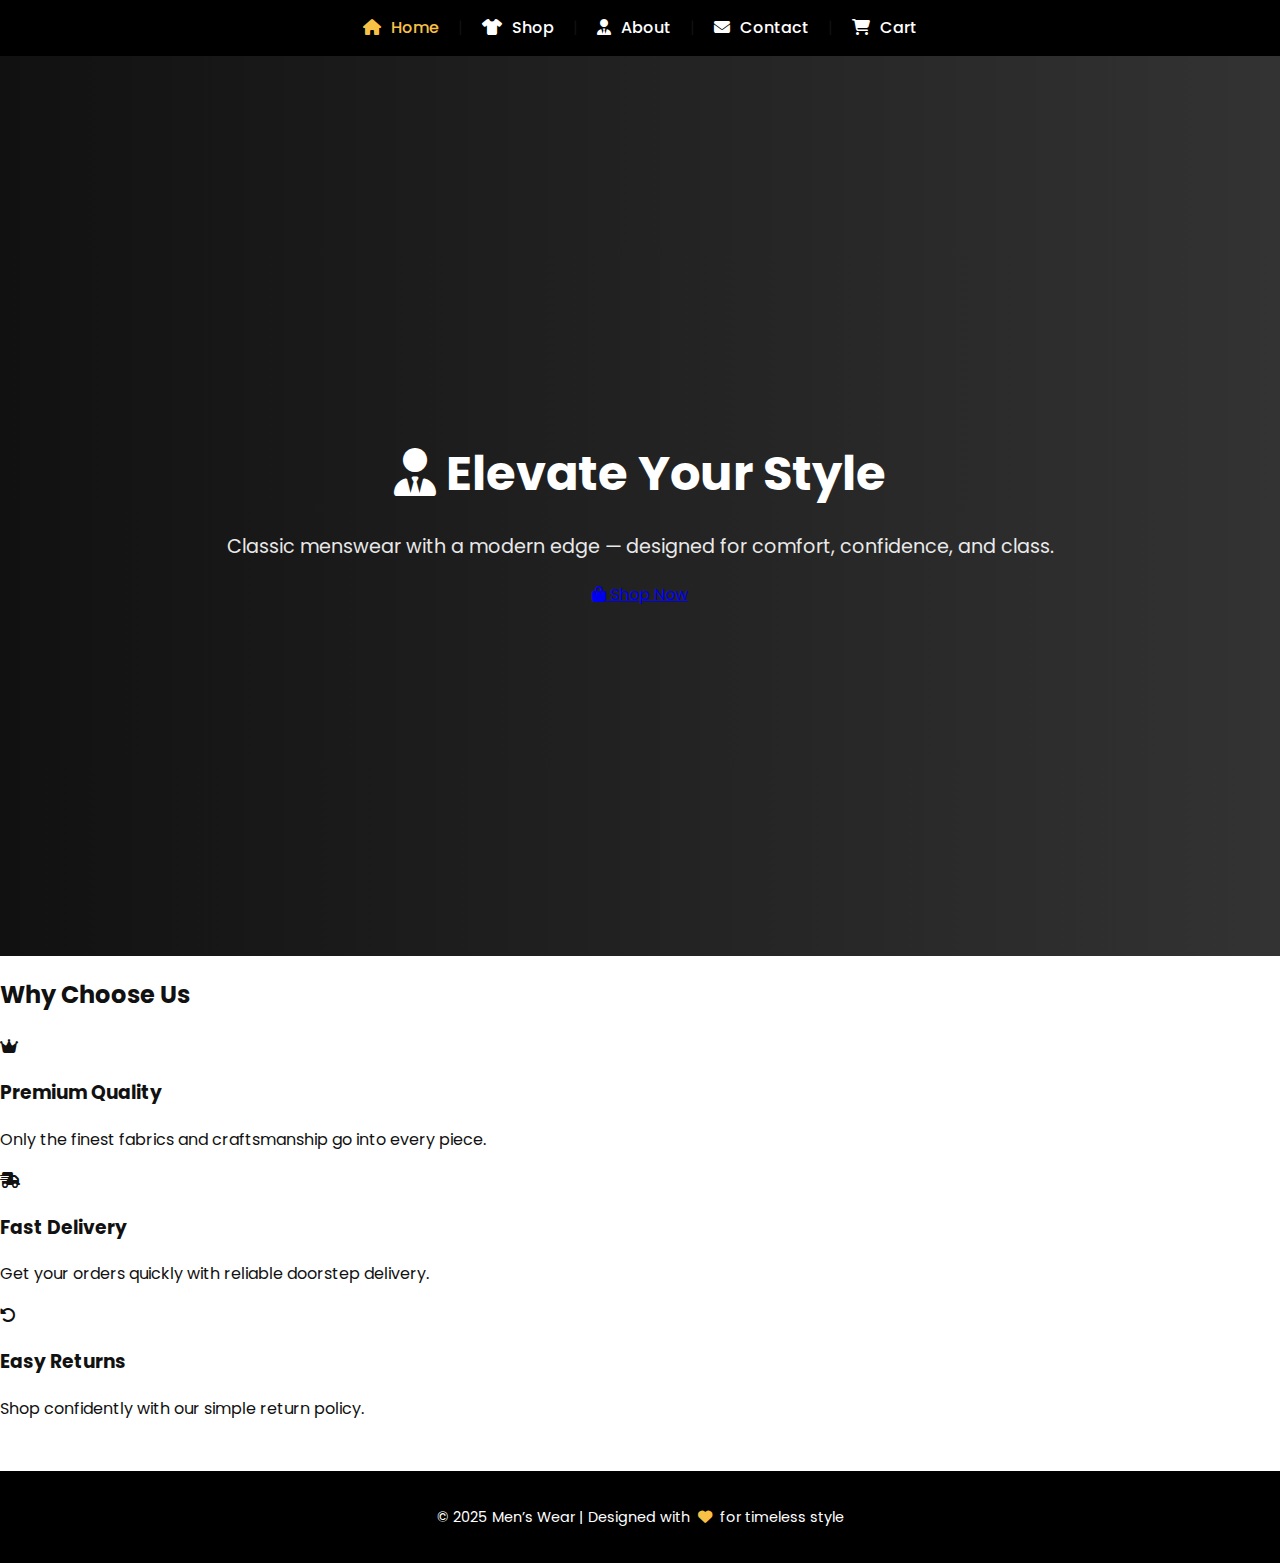
<file: index.html>
<!DOCTYPE html>
<html lang="en">
<head>
  <meta charset="UTF-8" />
  <meta name="viewport" content="width=device-width, initial-scale=1.0" />
  <title>Men’s Wear | Home</title>

  <!-- Font Awesome for icons -->
  <link
    rel="stylesheet"
    href="https://cdnjs.cloudflare.com/ajax/libs/font-awesome/6.6.0/css/all.min.css"
    integrity="sha512-RXf+QSDCUQs6JVE9p2kE3bTLLdBe1i0S8U0Z9E2+M5Xv5n7vX8HkbyT3y1gUvlvAp9i8+FJlwHcV8l3QX2/jQ=="
    crossorigin="anonymous"
    referrerpolicy="no-referrer"
  />

  <!-- Main stylesheet -->
  <link rel="stylesheet" href="src/css/pages/1.css" />

  <link rel="stylesheet" href="https://cdnjs.cloudflare.com/ajax/libs/font-awesome/6.5.0/css/all.min.css">

</head>

<body>
  <!-- Navbar -->
  <nav class="navbar">
    <a href="index.html" class="active"><i class="fa-solid fa-house"></i> Home</a> |
    <a href="shop.html"><i class="fa-solid fa-shirt"></i> Shop</a> |
    <a href="about.html"><i class="fa-solid fa-user-tie"></i> About</a> |
    <a href="contact.html"><i class="fa-solid fa-envelope"></i> Contact</a> |
    <a href="cart.html"><i class="fa-solid fa-cart-shopping"></i> Cart</a>
  </nav>

  <!-- Hero Section -->
  <section id="hero">
    <div class="hero-content">
      <h1><i class="fa-solid fa-user-tie"></i> Elevate Your Style</h1>
      <p>Classic menswear with a modern edge — designed for comfort, confidence, and class.</p>
      <a href="shop.html" class="btn-shop-now">
        <i class="fa-solid fa-bag-shopping"></i> Shop Now
      </a>
    </div>
  </section>

  <!-- Highlights Section -->
  <section id="features">
    <h2>Why Choose Us</h2>
    <div class="features-grid">
      <div class="feature-card">
        <i class="fa-solid fa-crown"></i>
        <h3>Premium Quality</h3>
        <p>Only the finest fabrics and craftsmanship go into every piece.</p>
      </div>
      <div class="feature-card">
        <i class="fa-solid fa-truck-fast"></i>
        <h3>Fast Delivery</h3>
        <p>Get your orders quickly with reliable doorstep delivery.</p>
      </div>
      <div class="feature-card">
        <i class="fa-solid fa-rotate-left"></i>
        <h3>Easy Returns</h3>
        <p>Shop confidently with our simple return policy.</p>
      </div>
    </div>
  </section>

  <!-- Footer -->
  <footer>
    <p>© 2025 Men’s Wear | Designed with <i class="fa-solid fa-heart"></i> for timeless style</p>
  </footer>

  <!-- Scripts -->
  <script src="https://code.jquery.com/jquery-3.6.0.min.js"></script>
  <script src="src/js/pages/jquery.js"></script>
  <script src="src/js/pages/pages.js"></script>
</body>
</html>
</file>
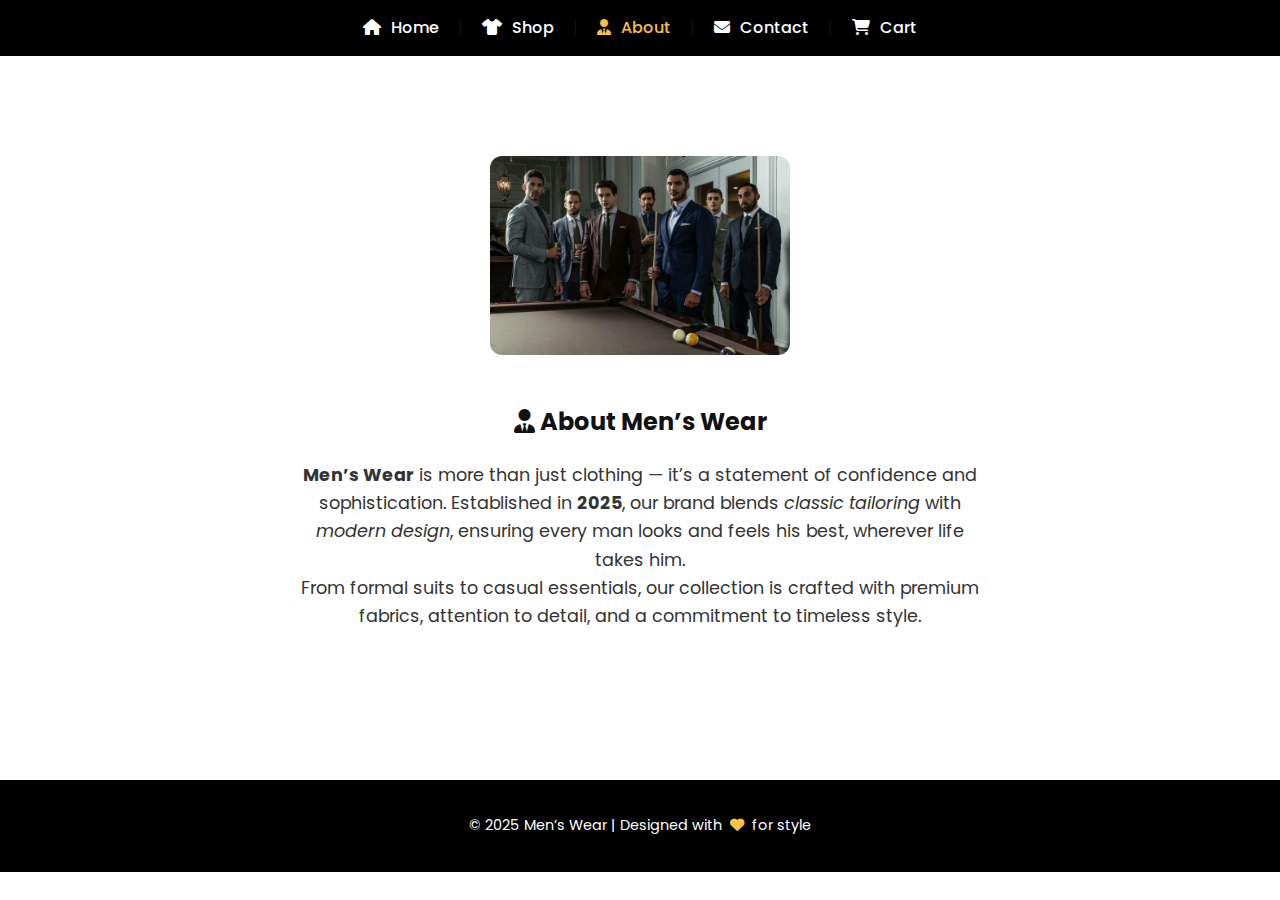
<file: about.html>
<!DOCTYPE html>
<html lang="en">
<head>
  <meta charset="UTF-8">
  <meta name="viewport" content="width=device-width, initial-scale=1.0">
  <title>About | Men’s Wear</title>

  <!-- Font Awesome (for icons) -->
  <link
    rel="stylesheet"
    href="https://cdnjs.cloudflare.com/ajax/libs/font-awesome/6.6.0/css/all.min.css"
    integrity="sha512-RXf+QSDCUQs6JVE9p2kE3bTLLdBe1i0S8U0Z9E2+M5Xv5n7vX8HkbyT3y1gUvlvAp9i8+FJlwHcV8l3QX2/jQ=="
    crossorigin="anonymous" referrerpolicy="no-referrer"
  />

  <!-- Main site stylesheet -->
  <link rel="stylesheet" href="src/css/pages/1.css">

  <link rel="stylesheet" href="https://cdnjs.cloudflare.com/ajax/libs/font-awesome/6.5.0/css/all.min.css">

</head>

<body>

  <!-- Navbar -->
  <nav class="navbar">
    <a href="index.html"><i class="fa-solid fa-house"></i> Home</a> |
    <a href="shop.html"><i class="fa-solid fa-shirt"></i> Shop</a> |
    <a href="about.html" class="active"><i class="fa-solid fa-user-tie"></i> About</a> |
    <a href="contact.html"><i class="fa-solid fa-envelope"></i> Contact</a> |
    <a href="cart.html"><i class="fa-solid fa-cart-shopping"></i> Cart</a>
  </nav>

  <!-- About Section -->
  <section id="about">
    <div class="about-container">
      <img src="src/assets/img/suit.jpeg" alt="Brand Logo" class="about-image">
      <div class="about-text">
        <h2><i class="fa-solid fa-user-tie"></i> About Men’s Wear</h2>
        <p>
          <strong>Men’s Wear</strong> is more than just clothing — it’s a statement of confidence and sophistication.  
          Established in <strong>2025</strong>, our brand blends <em>classic tailoring</em> with <em>modern design</em>, 
          ensuring every man looks and feels his best, wherever life takes him.
        </p>
        <p>
          From formal suits to casual essentials, our collection is crafted with premium fabrics, 
          attention to detail, and a commitment to timeless style.
        </p>
      </div>
    </div>
  </section>

  <!-- Footer -->
  <footer>
    <p>© 2025 Men’s Wear | Designed with <i class="fa-solid fa-heart"></i> for style</p>
  </footer>

  <!-- JS Files -->
  <script src="https://code.jquery.com/jquery-3.6.0.min.js"></script>
  <script src="src/js/pages/jquery.js"></script>
  <script src="src/js/pages/pages.js"></script>

</body>
</html>
</file>
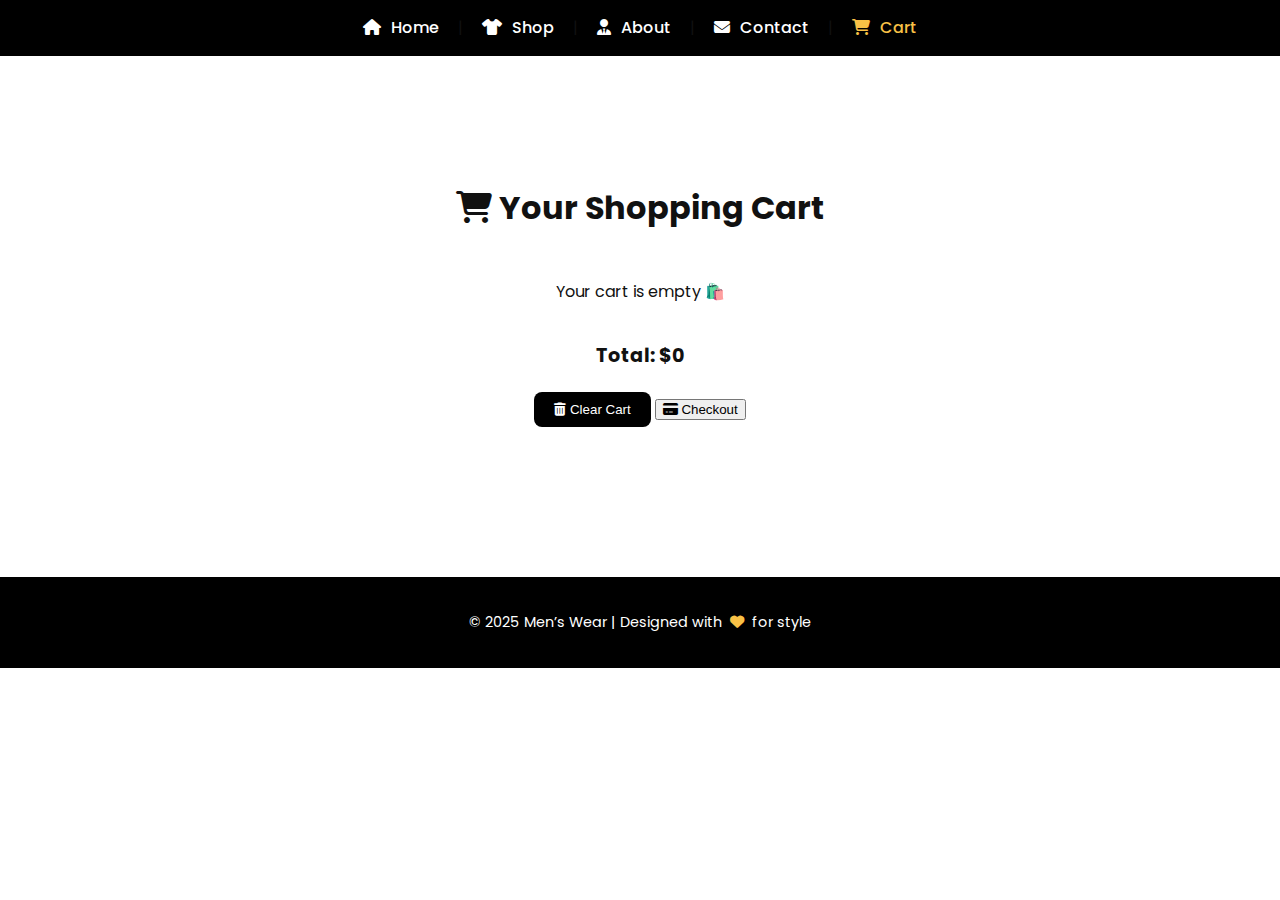
<file: cart.html>
<!DOCTYPE html>
<html lang="en">
<head>
  <meta charset="UTF-8">
  <meta name="viewport" content="width=device-width, initial-scale=1.0">
  <title>Cart | Men’s Wear</title>

  <!-- Font Awesome (for icons) -->
  <link
    rel="stylesheet"
    href="https://cdnjs.cloudflare.com/ajax/libs/font-awesome/6.6.0/css/all.min.css"
    integrity="sha512-RXf+QSDCUQs6JVE9p2kE3bTLLdBe1i0S8U0Z9E2+M5Xv5n7vX8HkbyT3y1gUvlvAp9i8+FJlwHcV8l3QX2/jQ=="
    crossorigin="anonymous" referrerpolicy="no-referrer"
  />

  <!-- Main site stylesheet -->
  <link rel="stylesheet" href="src/css/pages/1.css">

  <link rel="stylesheet" href="https://cdnjs.cloudflare.com/ajax/libs/font-awesome/6.5.0/css/all.min.css">

</head>

<body>

  <!-- Navbar -->
  <nav class="navbar">
    <a href="index.html"><i class="fa-solid fa-house"></i> Home</a> |
    <a href="shop.html"><i class="fa-solid fa-shirt"></i> Shop</a> |
    <a href="about.html"><i class="fa-solid fa-user-tie"></i> About</a> |
    <a href="contact.html"><i class="fa-solid fa-envelope"></i> Contact</a> |
    <a href="cart.html" class="active"><i class="fa-solid fa-cart-shopping"></i> Cart</a>
  </nav>

  <!-- Cart Section -->
  <section id="cart">
    <h2><i class="fa-solid fa-cart-shopping"></i> Your Shopping Cart</h2>

    <div id="cart-items" class="cart-container">
      <p class="empty-msg"><i class="fa-solid fa-box-open"></i> Your cart is empty.</p>
    </div>

    <p id="cart-total"><strong>Total: $0</strong></p>

    <div class="cart-buttons">
      <button id="clear-cart" class="btn clear-btn">
        <i class="fa-solid fa-trash-can"></i> Clear Cart
      </button>
      <button id="checkout" class="btn checkout-btn">
        <i class="fa-solid fa-credit-card"></i> Checkout
      </button>
    </div>
  </section>

  <!-- Footer -->
  <footer>
    <p>© 2025 Men’s Wear | Designed with <i class="fa-solid fa-heart"></i> for style</p>
  </footer>

  <!-- Scripts -->
  <script src="https://code.jquery.com/jquery-3.6.0.min.js"></script>
  <script src="src/js/pages/jquery.js"></script>
  <script src="src/js/pages/pages.js"></script>

</body>
</html>
</file>
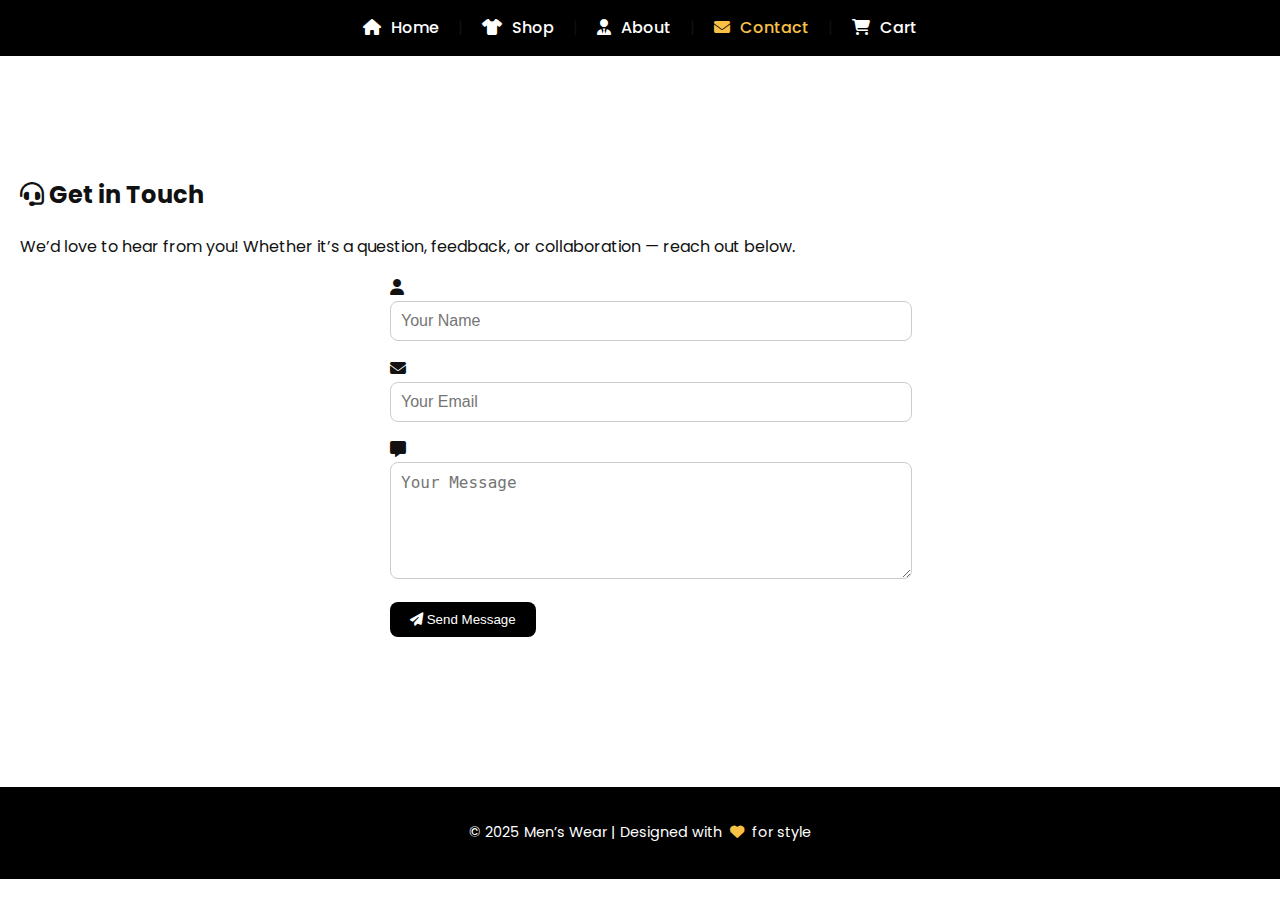
<file: contact.html>
<!DOCTYPE html>
<html lang="en">
<head>
  <meta charset="UTF-8">
  <meta name="viewport" content="width=device-width, initial-scale=1.0">
  <title>Contact | Men’s Wear</title>

  <!-- Font Awesome for icons -->
  <link
    rel="stylesheet"
    href="https://cdnjs.cloudflare.com/ajax/libs/font-awesome/6.6.0/css/all.min.css"
    integrity="sha512-RXf+QSDCUQs6JVE9p2kE3bTLLdBe1i0S8U0Z9E2+M5Xv5n7vX8HkbyT3y1gUvlvAp9i8+FJlwHcV8l3QX2/jQ=="
    crossorigin="anonymous"
    referrerpolicy="no-referrer"
  />

  <!-- Main stylesheet -->
  <link rel="stylesheet" href="src/css/pages/1.css">

  <link rel="stylesheet" href="https://cdnjs.cloudflare.com/ajax/libs/font-awesome/6.5.0/css/all.min.css">

</head>

<body>

  <!-- Navbar -->
  <nav class="navbar">
    <a href="index.html"><i class="fa-solid fa-house"></i> Home</a> |
    <a href="shop.html"><i class="fa-solid fa-shirt"></i> Shop</a> |
    <a href="about.html"><i class="fa-solid fa-user-tie"></i> About</a> |
    <a href="contact.html" class="active"><i class="fa-solid fa-envelope"></i> Contact</a> |
    <a href="cart.html"><i class="fa-solid fa-cart-shopping"></i> Cart</a>
  </nav>

  <!-- Contact Section -->
  <section id="contact">
    <h2><i class="fa-solid fa-headset"></i> Get in Touch</h2>
    <p>We’d love to hear from you! Whether it’s a question, feedback, or collaboration — reach out below.</p>

    <form id="contact-form">
      <div class="form-group">
        <i class="fa-solid fa-user"></i>
        <input type="text" placeholder="Your Name" required>
      </div>

      <div class="form-group">
        <i class="fa-solid fa-envelope"></i>
        <input type="email" placeholder="Your Email" required>
      </div>

      <div class="form-group">
        <i class="fa-solid fa-message"></i>
        <textarea placeholder="Your Message" rows="5" required></textarea>
      </div>

      <button type="submit" class="btn-send">
        <i class="fa-solid fa-paper-plane"></i> Send Message
      </button>
    </form>
  </section>

  <!-- Footer -->
  <footer>
    <p>© 2025 Men’s Wear | Designed with <i class="fa-solid fa-heart"></i> for style</p>
  </footer>

  <!-- Scripts -->
  <script src="https://code.jquery.com/jquery-3.6.0.min.js"></script>
  <script src="src/js/pages/jquery.js"></script>
  <script src="src/js/pages/pages.js"></script>

</body>
</html>
</file>
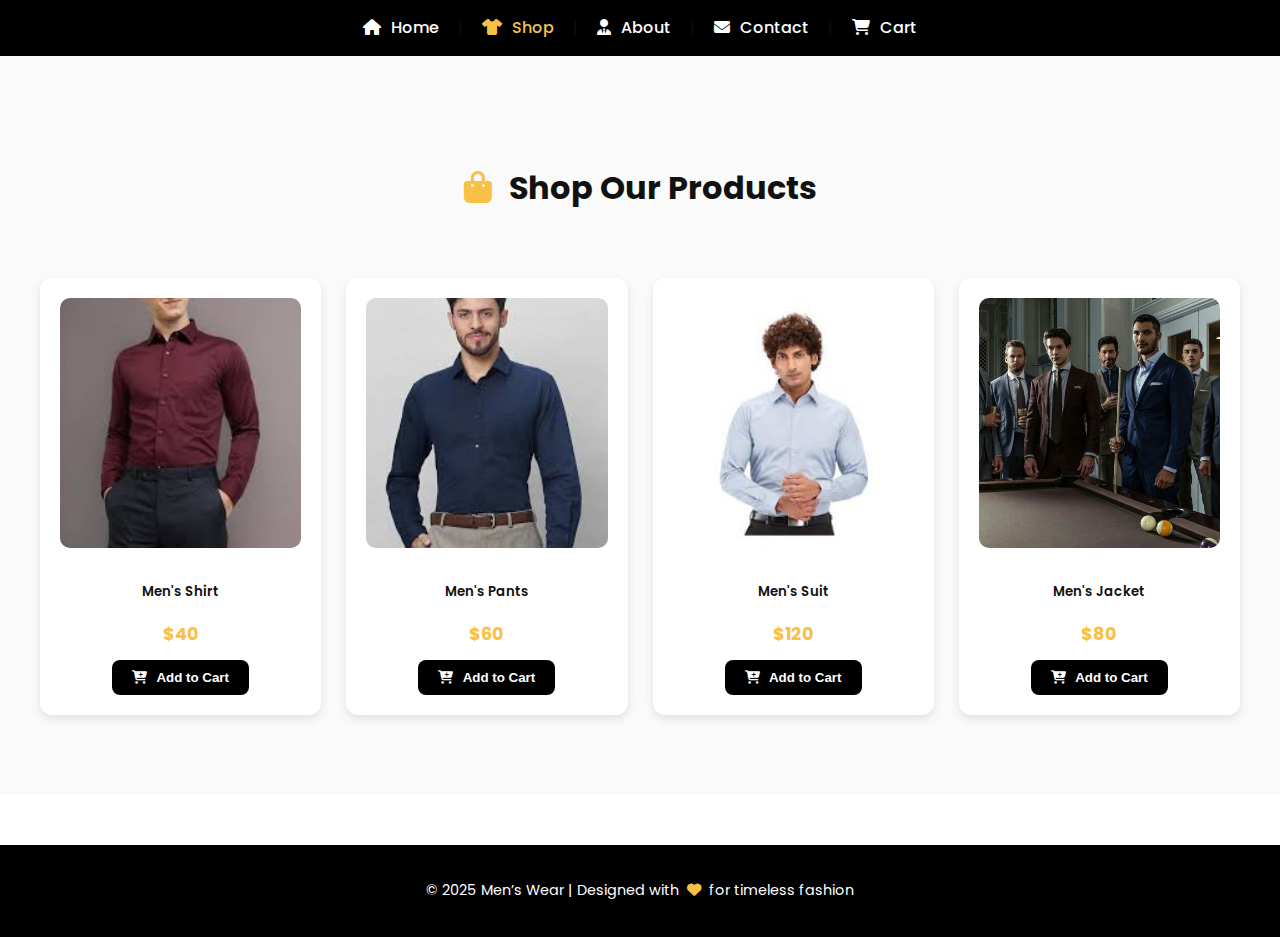
<file: shop.html>
<!DOCTYPE html>
<html lang="en">
<head>
  <meta charset="UTF-8" />
  <meta name="viewport" content="width=device-width, initial-scale=1.0" />
  <title>Shop | Men’s Wear</title>

  <!-- Font Awesome for Icons -->
  <link
    rel="stylesheet"
    href="https://cdnjs.cloudflare.com/ajax/libs/font-awesome/6.6.0/css/all.min.css"
    integrity="sha512-RXf+QSDCUQs6JVE9p2kE3bTLLdBe1i0S8U0Z9E2+M5Xv5n7vX8HkbyT3y1gUvlvAp9i8+FJlwHcV8l3QX2/jQ=="
    crossorigin="anonymous"
    referrerpolicy="no-referrer"
  />

  <!-- CSS -->
  <link rel="stylesheet" href="src/css/pages/1.css" />

  <link rel="stylesheet" href="https://cdnjs.cloudflare.com/ajax/libs/font-awesome/6.5.0/css/all.min.css">

</head>
<body>

  <!-- Navbar -->
  <nav class="navbar">
    <a href="index.html"><i class="fa-solid fa-house"></i> Home</a> |
    <a href="shop.html" class="active"><i class="fa-solid fa-shirt"></i> Shop</a> |
    <a href="about.html"><i class="fa-solid fa-user-tie"></i> About</a> |
    <a href="contact.html"><i class="fa-solid fa-envelope"></i> Contact</a> |
    <a href="cart.html"><i class="fa-solid fa-cart-shopping"></i> Cart</a>
  </nav>

  <!-- Shop Section -->
  <section id="shop">
    <h2><i class="fa-solid fa-bag-shopping"></i> Shop Our Products</h2>

    <div class="product-card">
      <img src="src/assets/img/img1.jpeg" alt="Shirt">
      <h5>Men's Shirt</h5>
      <p class="price">$40</p>
      <button class="btn-add-cart" data-name="Men's Shirt" data-price="40">
        <i class="fa-solid fa-cart-plus"></i> Add to Cart
      </button>
    </div>

    <div class="product-card">
      <img src="src/assets/img/img2.jpeg" alt="Pants">
      <h5>Men's Pants</h5>
      <p class="price">$60</p>
      <button class="btn-add-cart" data-name="Men's Pants" data-price="60">
        <i class="fa-solid fa-cart-plus"></i> Add to Cart
      </button>
    </div>

    <div class="product-card">
      <img src="src/assets/img/img3.jpeg" alt="Suit">
      <h5>Men's Suit</h5>
      <p class="price">$120</p>
      <button class="btn-add-cart" data-name="Men's Suit" data-price="120">
        <i class="fa-solid fa-cart-plus"></i> Add to Cart
      </button>
    </div>

    <div class="product-card">
      <img src="src/assets/img/suit.jpeg" alt="Jacket">
      <h5>Men's Jacket</h5>
      <p class="price">$80</p>
      <button class="btn-add-cart" data-name="Men's Jacket" data-price="80">
        <i class="fa-solid fa-cart-plus"></i> Add to Cart
      </button>
    </div>
  </section>

  <!-- Footer -->
  <footer>
    <p>© 2025 Men’s Wear | Designed with <i class="fa-solid fa-heart"></i> for timeless fashion</p>
  </footer>

  <!-- JavaScript -->
  <script src="https://code.jquery.com/jquery-3.6.0.min.js"></script>
  <script src="src/js/pages/jquery.js"></script>
  <script src="src/js/pages/pages.js"></script>
</body>
</html>
</file>
<file: src/css/pages/1.css>
/* ==========================================
   GLOBAL STYLES
   ========================================== */
@import url('https://fonts.googleapis.com/css2?family=Poppins:wght@400;600;700&display=swap');

body {
  font-family: 'Poppins', sans-serif;
  background-color: #fff;
  color: #111;
  margin: 0;
  padding: 0;
  line-height: 1.6;
}

/* ==========================================
   NAVBAR
   ========================================== */
.navbar {
  background-color: #000;
  padding: 15px 0;
  text-align: center;
}

.navbar a {
  color: #fff !important;
  font-weight: 500;
  text-decoration: none;
  margin: 0 15px;
  transition: color 0.3s ease, transform 0.2s;
}

.navbar a i {
  margin-right: 6px;
}

.navbar a:hover,
.navbar a.active {
  color: #f8c146 !important;
  transform: scale(1.05);
}

/* ==========================================
   HERO SECTION (HOME PAGE)
   ========================================== */
#hero {
  background: linear-gradient(to right, #111, #333);
  height: 100vh;
  color: white;
  text-align: center;
  display: flex;
  align-items: center;
  justify-content: center;
  flex-direction: column;
  padding: 0 20px;
}

#hero h1 {
  font-size: 3rem;
  animation: fadeInDown 2s ease-in-out;
  margin-bottom: 10px;
}

#hero p {
  font-size: 1.2rem;
  opacity: 0.9;
}

/* ==========================================
   SHOP PAGE
   ========================================== */
#shop {
  display: grid;
  grid-template-columns: repeat(auto-fit, minmax(250px, 1fr));
  gap: 25px;
  padding: 80px 40px;
  text-align: center;
  background-color: #fafafa;
}

#shop h2 {
  grid-column: 1 / -1;
  margin-bottom: 40px;
  font-size: 2rem;
  font-weight: 700;
  color: #111;
}

#shop h2 i {
  color: #f8c146;
  margin-right: 10px;
}

.product-card {
  background-color: #fff;
  border-radius: 12px;
  box-shadow: 0 4px 10px rgba(0, 0, 0, 0.1);
  padding: 20px;
  transition: transform 0.3s ease, box-shadow 0.3s ease;
}

.product-card:hover {
  transform: translateY(-5px);
  box-shadow: 0 8px 25px rgba(0, 0, 0, 0.15);
}

.product-card img {
  width: 100%;
  height: 250px;
  object-fit: cover;
  border-radius: 10px;
  margin-bottom: 15px;
}

.product-card h5 {
  font-weight: 600;
  margin: 10px 0 5px;
}

.price {
  font-size: 1.1rem;
  color: #f8c146;
  font-weight: 700;
  margin-bottom: 12px;
}

.btn-add-cart {
  background-color: #000;
  color: #fff;
  border: none;
  border-radius: 8px;
  padding: 10px 20px;
  cursor: pointer;
  font-weight: 600;
  transition: background-color 0.3s, transform 0.2s ease;
}

.btn-add-cart i {
  margin-right: 6px;
}

.btn-add-cart:hover {
  background-color: #f8c146;
  color: #000;
  transform: scale(1.05);
}

/* ==========================================
   ABOUT PAGE
   ========================================== */
#about {
  padding: 100px 20px;
  text-align: center;
}

#about img {
  width: 300px;
  height: auto;
  border-radius: 12px;
  margin-bottom: 20px;
}

#about p {
  max-width: 700px;
  margin: 0 auto;
  font-size: 1.1rem;
  color: #333;
}

/* ==========================================
   CONTACT PAGE
   ========================================== */
#contact {
  padding: 100px 20px;
}

#contact form {
  max-width: 500px;
  margin: auto;
  text-align: left;
}

#contact input,
#contact textarea {
  border-radius: 8px;
  border: 1px solid #ccc;
  padding: 10px;
  width: 100%;
  margin-bottom: 15px;
  font-size: 1rem;
}

#contact button {
  background-color: #000;
  color: #fff;
  border: none;
  border-radius: 8px;
  padding: 10px 20px;
  cursor: pointer;
  transition: 0.3s;
}

#contact button:hover {
  background-color: #f8c146;
  color: #000;
}

/* ==========================================
   CART PAGE
   ========================================== */
#cart {
  padding: 100px 20px;
  text-align: center;
}

#cart h2 {
  font-size: 2rem;
  margin-bottom: 30px;
}

#cart-items {
  display: flex;
  flex-direction: column;
  align-items: center;
  gap: 15px;
  margin-bottom: 20px;
}

.cart-item {
  background-color: #f9f9f9;
  border-radius: 10px;
  box-shadow: 0 3px 8px rgba(0, 0, 0, 0.1);
  width: 80%;
  max-width: 500px;
  padding: 15px;
  display: flex;
  justify-content: space-between;
  align-items: center;
}

.cart-item p {
  margin: 0;
  font-size: 1rem;
}

.remove-item {
  background-color: #ff4d4d;
  color: white;
  border: none;
  border-radius: 8px;
  padding: 5px 12px;
  cursor: pointer;
  transition: 0.3s;
}

.remove-item:hover {
  background-color: #cc0000;
}

#clear-cart {
  background-color: #000;
  color: white;
  border: none;
  border-radius: 8px;
  padding: 10px 20px;
  cursor: pointer;
  transition: 0.3s;
}

#clear-cart:hover {
  background-color: #f8c146;
  color: #000;
}

#cart-total {
  font-size: 1.2rem;
  margin: 20px 0;
}

/* ==========================================
   FOOTER
   ========================================== */
footer {
  background-color: #000;
  color: white;
  text-align: center;
  padding: 20px 0;
  margin-top: 50px;
  font-size: 0.9rem;
}

footer i {
  color: #f8c146;
  margin: 0 4px;
}

/* ==========================================
   IMAGE ANIMATIONS
   ========================================== */
img {
  border-radius: 10px;
  transition: transform 0.3s ease, box-shadow 0.3s ease;
}

img:hover {
  transform: scale(1.05);
  box-shadow: 0 8px 20px rgba(0, 0, 0, 0.2);
}

/* ==========================================
   ANIMATIONS
   ========================================== */
@keyframes fadeInDown {
  0% {
    opacity: 0;
    transform: translateY(-50px);
  }
  100% {
    opacity: 1;
    transform: translateY(0);
  }
}

/* ==========================================
   RESPONSIVE DESIGN
   ========================================== */
@media (max-width: 768px) {
  #hero h1 {
    font-size: 2.2rem;
  }

  .product-card img {
    height: 200px;
  }

  .cart-item {
    width: 95%;
  }

  .navbar a {
    display: inline-block;
    margin: 8px;
  }

  #shop {
    padding: 60px 20px;
  }
}

/* Toast Notification */
.toast {
  position: fixed;
  bottom: 30px;
  right: 30px;
  background-color: #000;
  color: #fff;
  padding: 12px 20px;
  border-radius: 8px;
  font-size: 0.95rem;
  box-shadow: 0 4px 10px rgba(0,0,0,0.2);
  display: none;
  z-index: 9999;
}
</file>
